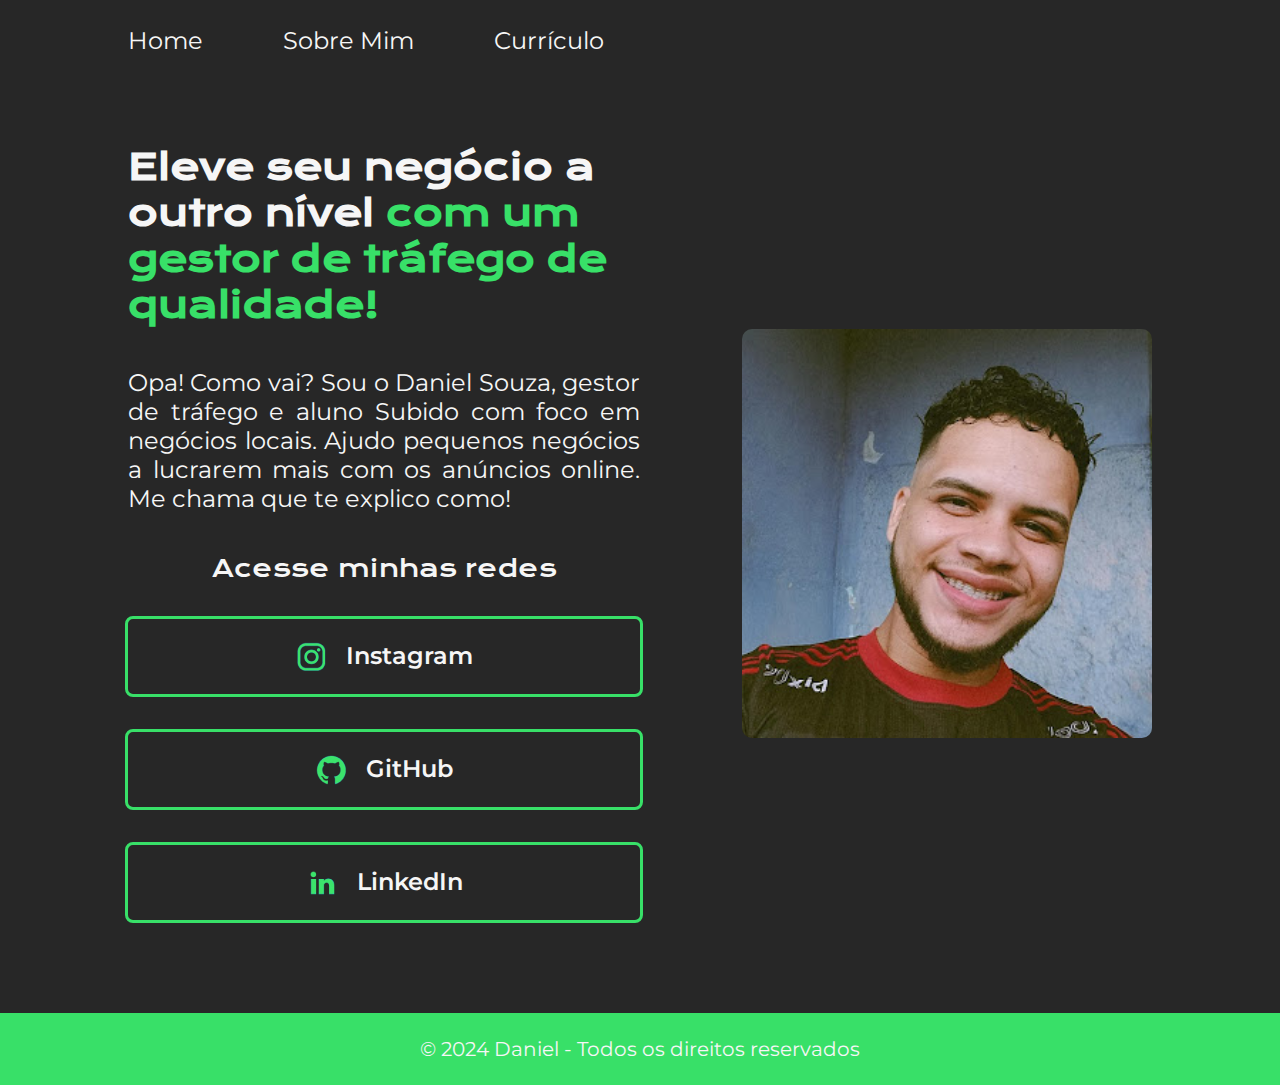
<file: index.html>
<!DOCTYPE html>
<html lang="pt-br">
<head>
    <meta charset="UTF-8">
    <!--usado para que não dê bug em alguns caracteres especiais-->
    <meta http-equiv="X-UA-Compatible" content="IE=edge">
    <!--tag usada para sempre utilizar a versão mais recente do Edge-->
    <meta name="viewport" content="width=device-width, initial-scale=1.0">
    <!--tag usada para adaptar o site para os mais variados dispositivos-->
    <title>Portfólio</title>
    <link rel="stylesheet" href="/styles/style.css">
</head>

<body>
    <header class="cabecalho">
        <nav>  
            <section class="cabecalho__redes">
                <a class="cabecalho__link" href="index.html">Home</a>
                <a class="cabecalho__link" href="about.html">Sobre Mim</a>
                <a class="cabecalho__link" href="https://www.canva.com/design/DAF7UsbBc5k/fZgaIa7aVSbLF52XtC7QNg/view">Currículo</a>
            </section>
        </nav> 
    </header>
      

    <main class="apresentacao">
        <section class="apresentacao__conteudo">
            <h1 class="apresentacao__conteudo__titulo">Eleve seu negócio a outro nível<strong class="titulo-destaque"> com um gestor de tráfego de qualidade!</strong></h1>
            <p class="apresentacao__conteudo__texto">Opa! Como vai? Sou o Daniel Souza, gestor de tráfego e aluno Subido com foco em negócios locais. Ajudo pequenos negócios a lucrarem mais com os anúncios online. Me chama que te explico como!</p>
            <div class="apresentacao__links">
                <h2>Acesse minhas redes</h2>
                <a class="apresentacao__links__botao" href="https://www.instagram.com/nha_danieru/">
                <img src="assets/instagram 2.png" alt="imagem Instagram"> Instagram
                </a>
                <a class="apresentacao__links__botao" href="https://github.com/souDany">
                <img src="assets/github 2.png" alt="imagem github">GitHub
                </a>
                <a class="apresentacao__links__botao" href="https://www.linkedin.com/in/daniel-souza-6b475b2a2/">
                <img src="assets/linkedin 2.png" alt="imagem LinkedIn">LinkedIn
                </a>
            <!--colocando, ao invés de um parágrafo, um texto que será um botão e hiperlinkando com IG e Github-->
            </div>
        </section>
            <img class="apresentacao__imagem" src="./assets/unnamed.jpg" alt="Imagem Daniel Souza">
    </main>
    <footer class="rodape">
        <p>© 2024 Daniel - Todos os direitos reservados</p>
    </footer>
</body>
</html>
</file>
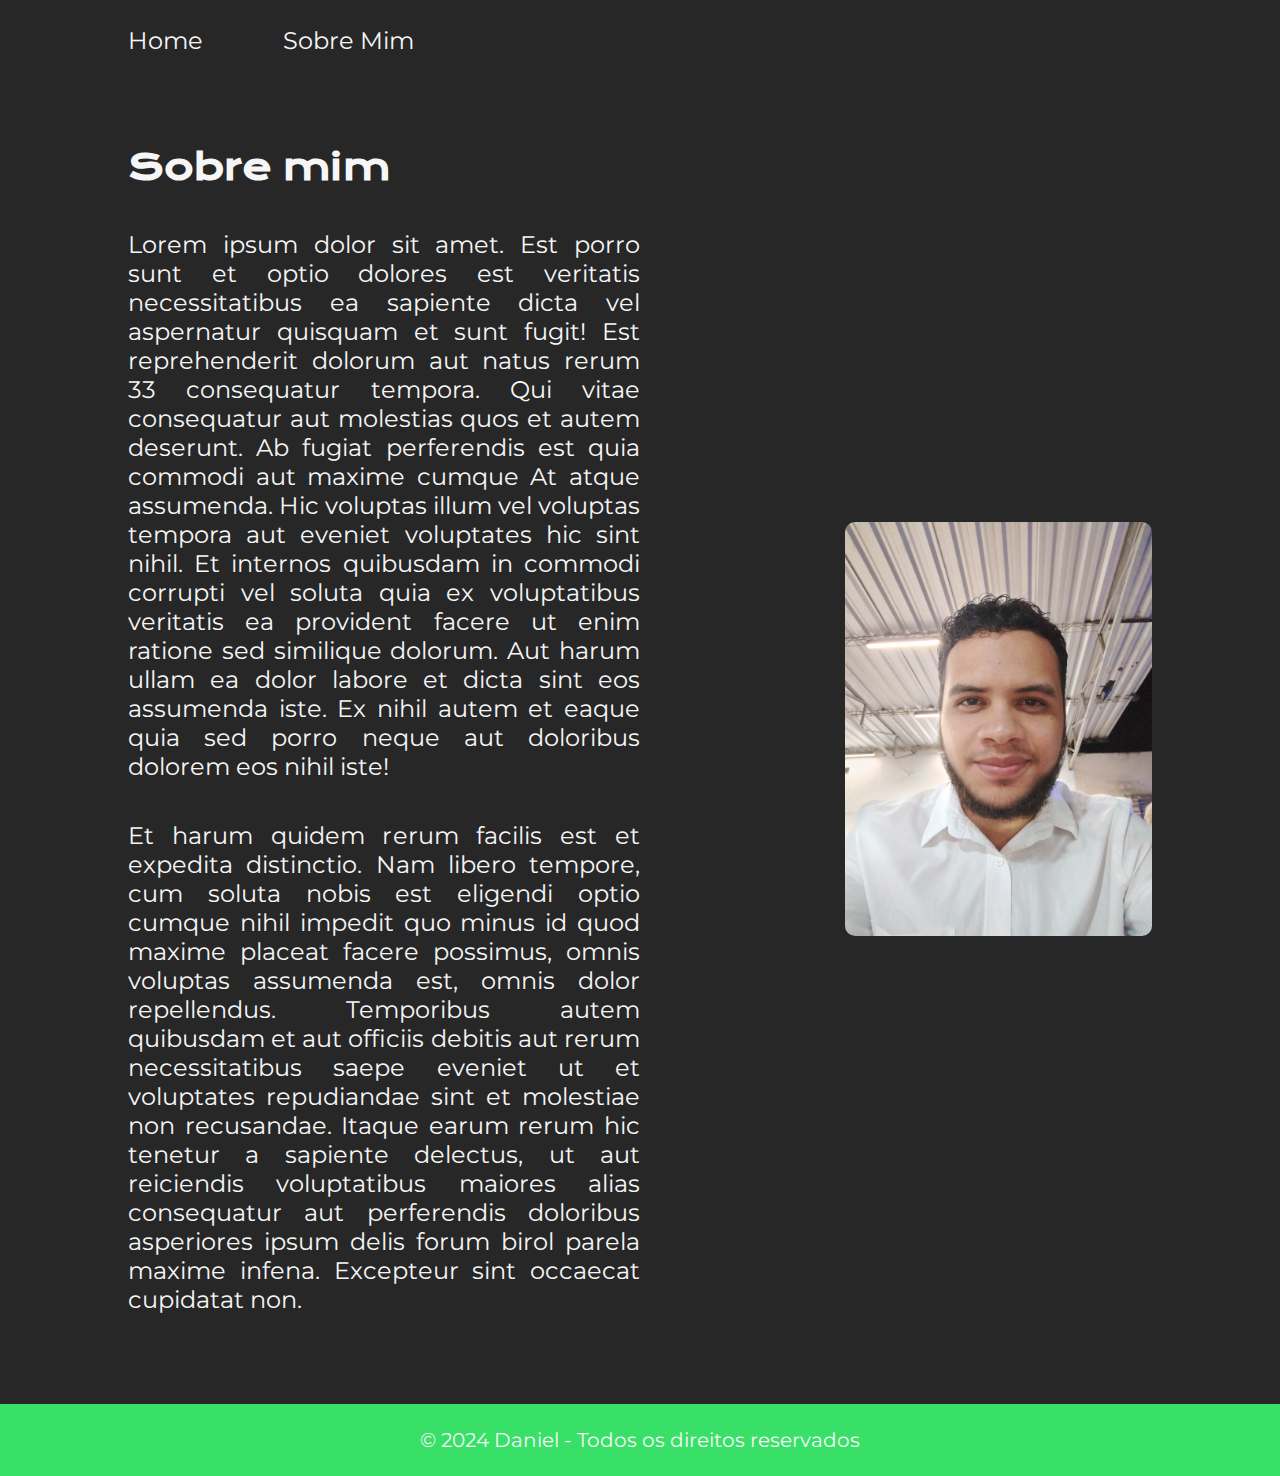
<file: about.html>
<!DOCTYPE html>
<html lang="pt-br">
<head>
    <meta charset="UTF-8">
    <meta name="viewport" content="width=device-width, initial-scale=1.0">
    <meta http-equiv="X-UA-Compatible" content="IE=edge">
    <link rel="stylesheet" href="/styles/style.css">
    <title>Sobre Mim</title>
</head>
<body>
    <header class="cabecalho">
        <nav>  
            <section class="cabecalho__redes">
                <a class="cabecalho__link" href="index.html">Home</a>
                <a class="cabecalho__link" href="about.html">Sobre Mim</a>
                </section>
            </nav> 
    </header>
    
    <main class="apresentacao">
        <section class="apresentacao__conteudo">
            <h1 class="apresentacao__conteudo__titulo">Sobre mim</h1>
            <p class="apresentacao__conteudo__texto">
                Lorem ipsum dolor sit amet. Est porro sunt et optio dolores est veritatis necessitatibus ea sapiente dicta vel aspernatur quisquam et sunt fugit! Est reprehenderit dolorum aut natus rerum 33 consequatur tempora. Qui vitae consequatur aut molestias quos et autem deserunt.

                Ab fugiat perferendis est quia commodi aut maxime cumque At atque assumenda. Hic voluptas illum vel voluptas tempora aut eveniet voluptates hic sint nihil. Et internos quibusdam in commodi corrupti vel soluta quia ex voluptatibus veritatis ea provident facere ut enim ratione sed similique dolorum.
                
                Aut harum ullam ea dolor labore et dicta sint eos assumenda iste. Ex nihil autem et eaque quia sed porro neque aut doloribus dolorem eos nihil iste!
            </p>
            <p class="apresentacao__conteudo__texto">Et harum quidem rerum facilis est et expedita distinctio. Nam libero tempore, cum soluta nobis est eligendi optio cumque nihil impedit quo minus id quod maxime placeat facere possimus, omnis voluptas assumenda est, omnis dolor repellendus. Temporibus autem quibusdam et aut officiis debitis aut rerum necessitatibus saepe eveniet ut et voluptates repudiandae sint et molestiae non recusandae. Itaque earum rerum hic tenetur a sapiente delectus, ut aut reiciendis voluptatibus maiores alias consequatur aut perferendis doloribus asperiores ipsum delis forum birol parela maxime infena. Excepteur sint occaecat cupidatat non.</p>
            </section>
            <img class="apresentacao__imagem__about" src="./assets/IMG_20231209_215755.jpg" alt="Imagem Daniel Souza">
    </main>
    <footer class="rodape">
        <p>© 2024 Daniel - Todos os direitos reservados</p>
    </footer>
        
    </footer> 
</body>
</html>
</file>
<file: styles/style.css>
@import url('https://fonts.googleapis.com/css2?family=Krona+One&family=Montserrat:ital,wght@0,100..900;1,100..900&display=swap');

:root{
    --cor-primaria: #272727;
    --cor-secundaria: #f6f6f6;
    --cor-terciaria: #38E068;
    --cor-hover: aqua;
}

* {
    margin: 0%;
    padding: 0%;
}
.cabecalho {
    box-sizing: border-box;
    padding: 2% 0% 0% 10%;
    justify-content: space-between;
}

.cabecalho__redes{
    display: flex;
    gap: 80px;
}

.cabecalho__link{
    font-family: "Montserrat", sans-serif;
    color: var(--cor-secundaria);
    font-size: 1.5rem;
    text-decoration: none;
}
.cabecalho__link:hover{
    color: var(--cor-terciaria);
    font-size: 1.6rem;
    transform: scale(1.1);
    transition: 500ms linear; 
}

body {
    box-sizing: border-box;
    background-color: var(--cor-primaria);
    color: var(--cor-secundaria);
}

.titulo-destaque {
    color: var(--cor-terciaria);
}
.titulo-destaque:hover {
    color: var(--cor-hover);
}

.apresentacao {
    padding: 7% 10%;
    display: flex;
    align-items: center;
    justify-content: space-between;
}

.apresentacao__conteudo {
    width: 50%;
    display: flex;
    flex-direction: column;
    gap: 40px;
}

.apresentacao__conteudo__titulo {
    font-size: 2.25rem;
    font-family: "Krona One", sans-serif;
}

.apresentacao__conteudo__texto {
    font-size: 1.5rem;
    font-family: "Montserrat", sans-serif;
    font-weight: 400px;
    text-align: justify;
}

.apresentacao__imagem{
    border-radius: 10px;
    width: 40%;
}
.apresentacao__imagem__about{
    border-radius: 10px;
    width: 30%;
}

h2{
    font-family: "Krona One", sans-serif;
    font-weight: 400;
    font-size: 1.5rem;
}

.apresentacao__links {
    display: flex;
    flex-direction: column;
    justify-content: space-between;
    align-items: center;
    gap: 32px;
}

.apresentacao__links__botao {
    display: flex;
    justify-content: center;
    gap: 18px;
    border: 3px solid var(--cor-terciaria);
    /* colocando uma borda solida com a cor do projeto */
    width: 100%;
    /*aumentando a largura*/
    text-align: center;
    border-radius: 8px;
    font-size: 1.5rem;
    padding: 21.5px 0;
    text-decoration: none;
    color: #f6f6f6;
    font-family: "Montserrat", sans-serif;
    font-weight: 600;
}
.apresentacao__links__botao:hover{
    background-color: var(--cor-primaria);
    transform: scale(1.1);
    transition: 500ms linear; 
    border: 5px solid var(--cor-terciaria);
    color: #000000;
    font-size: 1.75rem;
}

.rodape{
    background-color: var(--cor-terciaria);
    padding: 24px;
    color: var(--cor-secundaria);
    text-align: center;
    font-family: "Montserrat", sans-serif;
    font-weight: 400;
    font-size: 1.25rem;
}

@media(max-width: 1200px){
   .cabecalho{
        padding: 15%;
        padding-left: 4%;
        padding-right: 4%;
        margin-left: 4%;
        margin-right: 4%;
   }
   .cabecalho__redes{
        justify-content: space-around;
        gap: 80px;
   }
    .apresentacao{
        flex-direction: column-reverse;
        gap: 80px;
    }
    .apresentacao__conteudo{
        width: auto;
    }
}
</file>
